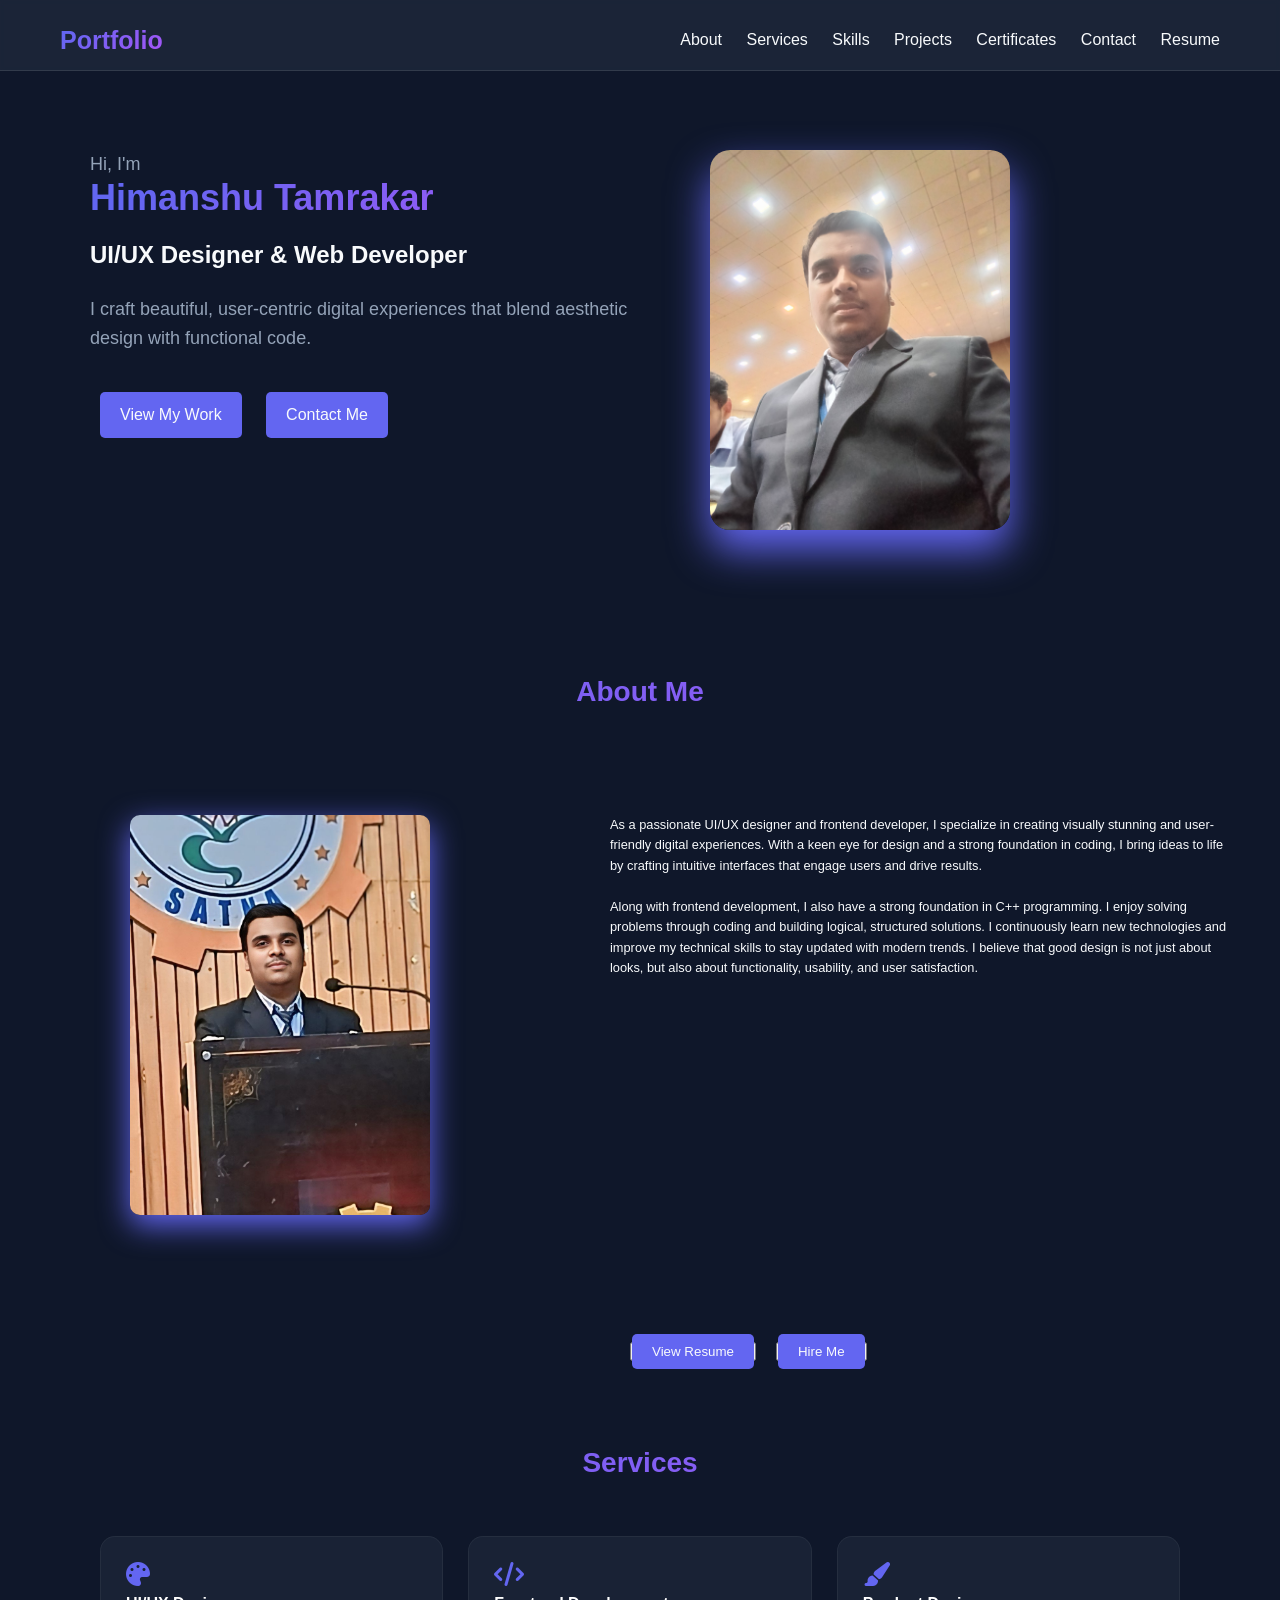
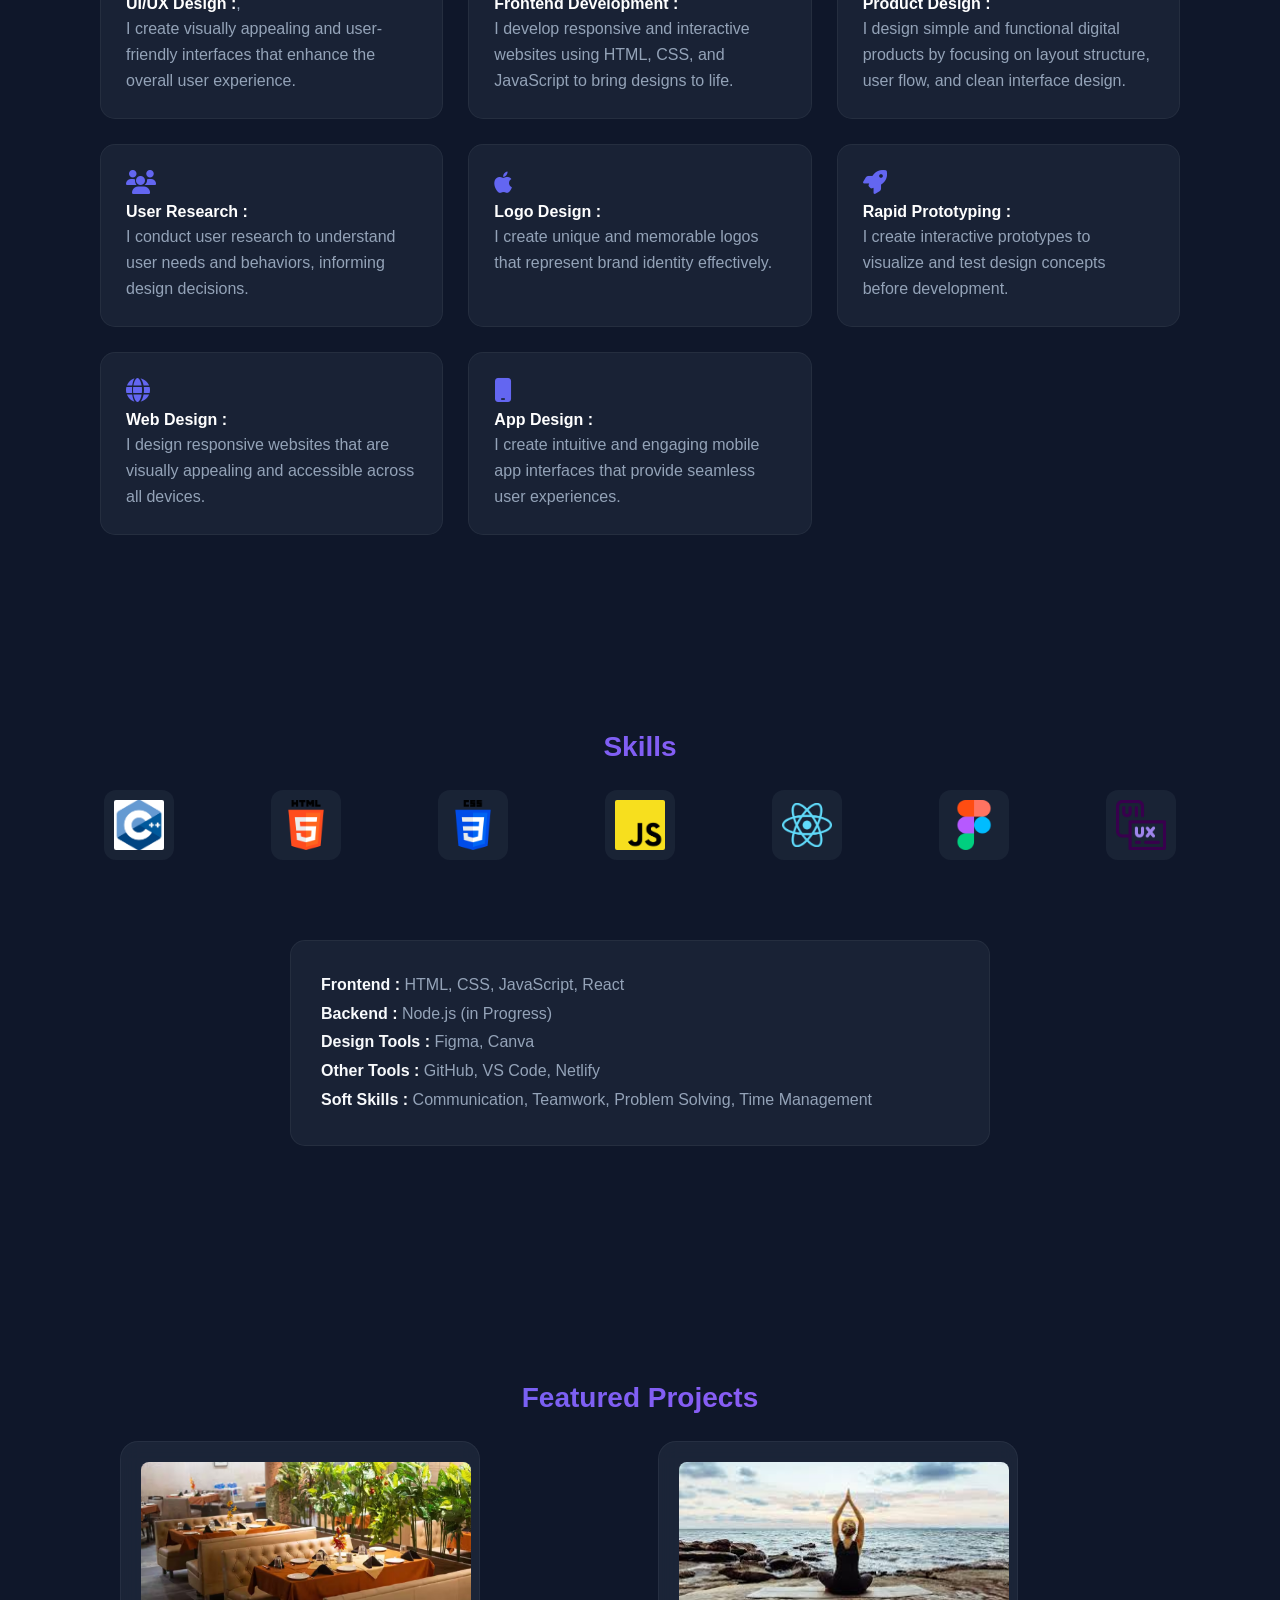
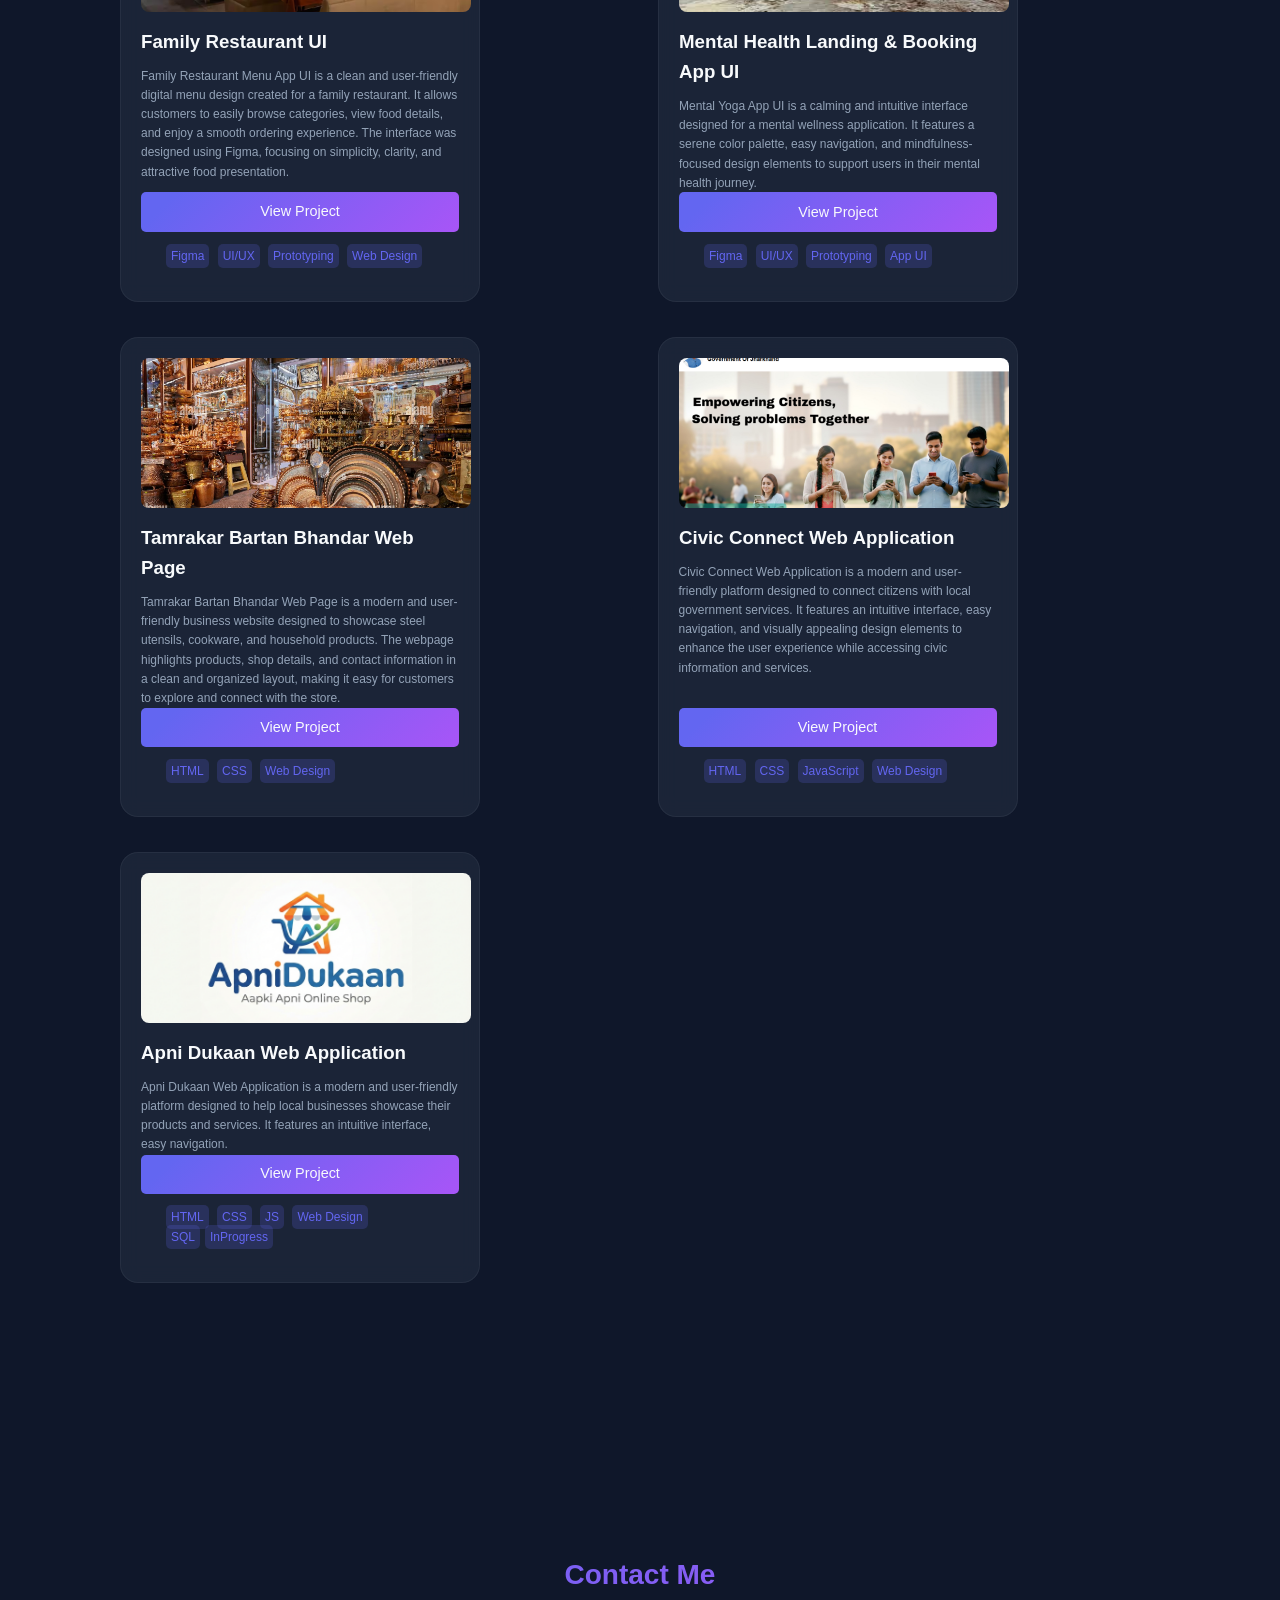
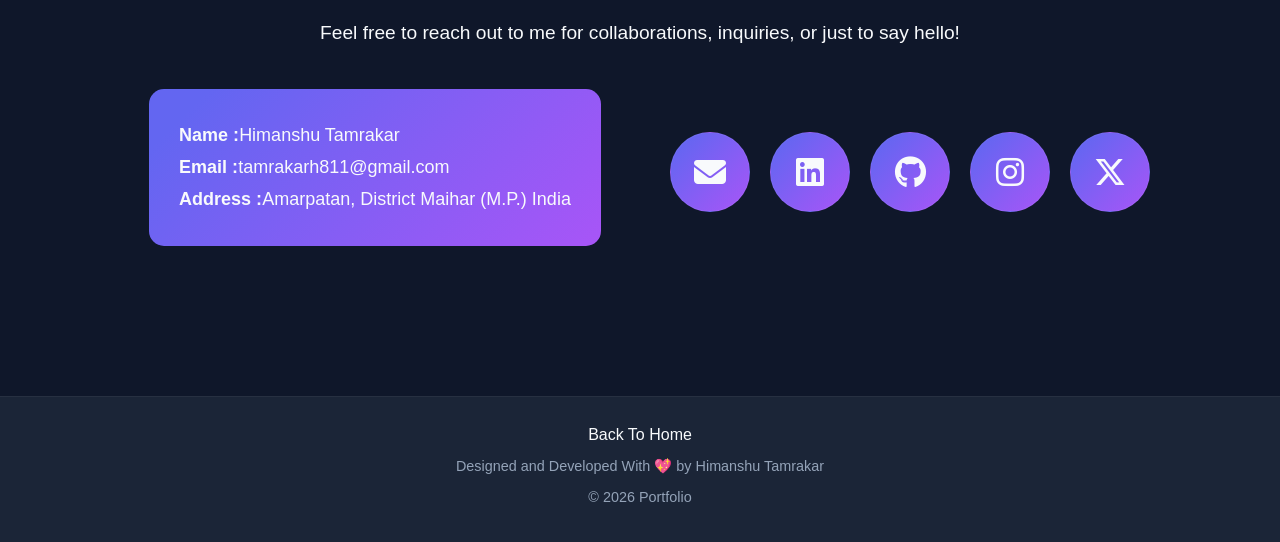
<file: index.html>
<!DOCTYPE html>
<html lang="en">
<head>
    <meta charset="UTF-8">
    <meta name="viewport" content="width=device-width, initial-scale=1.0">
    <title>My Portfolio</title>
    <link rel="stylesheet" href="style.css">
    <link rel="stylesheet" href="https://cdnjs.cloudflare.com/ajax/libs/font-awesome/6.5.1/css/all.min.css">
</head>
<body>
    <header>
        <div class="nav">
            <h2>Portfolio</h2>
            <div class="menu-toggle" id="mobile-menu">
                <a href="#about">About</a>
                <a href="#services">Services</a>
                <a href="#skills">Skills</a>
                <a href="#projects">Projects</a>
                <a href="certificate.html">Certificates</a>
                <a href="#contact">Contact</a>
                <a href="resume.html">Resume</a>
            </div>
        </div>
        
        
    </header>
    <main> 
    
        <span>
        <p>Hi, I'm</p>
        <h1>Himanshu Tamrakar</h1>
        <h3> UI/UX Designer & Web Developer</h3>
        <p>I craft beautiful, user-centric digital experiences that blend aesthetic design with functional code.</p>
            <a href="#projects">View My Work</a>
            <a href="#contact">Contact Me</a>
         </span>
            
                <div class="myphoto">
                    
                </div>
            
    </main>

    <!-- about                              -->
    <section id="about">
    <h2>About Me</h2>

        <div class="about_content">
            <div>          
            <div class="about_img"></div>
            </div>
            

          <p style="font-size: 0.8rem;">As a passionate UI/UX designer and frontend developer, I specialize in creating visually stunning and user-friendly digital experiences. With a keen eye for design and a strong foundation in coding, I bring ideas to life by crafting intuitive interfaces that engage users and drive results.
            <br> <br> Along with frontend development, I also have a strong foundation in C++ programming. I enjoy solving problems through coding and building logical, structured solutions. I continuously learn new technologies and improve my technical skills to stay updated with modern trends. I believe that good design is not just about looks, but also about functionality, usability, and user satisfaction.</p>
            
        </div>
        <div class="about_links">
        <button > <a href="resume.html">View Resume</a></button>
        <button><a href="mailto:tamrakarh811@gmail.com">Hire Me</a></button>
        </div>
       
</section>


    <!-- service                            -->
    <section id="services">
        <h2>Services</h2>
        <ul>
            <li><i class="fa-solid fa-palette"></i><br><strong>UI/UX Design :</strong>,<br> I create visually appealing and user-friendly interfaces that enhance the overall user experience.</li>
            <li><i class="fa-solid fa-code"></i><br><strong>Frontend Development :</strong><br> I develop responsive and interactive websites using HTML, CSS, and JavaScript to bring designs to life.</li>
            <li><i class="fa-solid fa-paint-brush"></i><br><strong>Product Design :</strong><br> I design simple and functional digital products by focusing on layout structure, user flow, and clean interface design.</li>
            <li><i class="fa-solid fa-users"></i><br><strong>User Research :</strong><br> I conduct user research to understand user needs and behaviors, informing design decisions.</li>
            <li><i class="fa-brands fa-apple"></i><br><strong>Logo Design :</strong><br> I create unique and memorable logos that represent brand identity effectively.</li>
            <li><i class="fa-solid fa-rocket"></i><br><strong>Rapid Prototyping :</strong><br> I create interactive prototypes to visualize and test design concepts before development.</li>
            <li><i class="fa-solid fa-globe"></i><br><strong>Web Design :</strong><br> I design responsive websites that are visually appealing and accessible across all devices.</li>
            <li><i class="fa-solid fa-mobile"></i><br><strong>App Design :</strong><br> I create intuitive and engaging mobile app interfaces that provide seamless user experiences.</li>
        </ul>
    </section>


    <!-- skills                -->
    <section id="skills">
        <h2>Skills</h2>
         <div class="skill_imgs">
            <img src="images/c.png" alt="Skills Image">
            <img src="images/html.png" alt="Skills Image">
            <img src="images/css.png" alt="Skills Image">
            <img src="images/js.png" alt="Skills Image">
            <img src="images/react.png" alt="Skills Image">
            <img src="images/figma.png" alt="Skills Image">
            <img src="images/uiux.png" alt="Skills Image">
        </div>
        <div class="skills-description">
            <p><strong>Frontend :</strong> HTML, CSS, JavaScript, React</p>
            <P><strong>Backend :</strong> Node.js (in Progress)</P>
            <P><strong>Design Tools :</strong> Figma, Canva</P>
            <p><strong>Other Tools :</strong> GitHub, VS Code, Netlify</p>
            <P><strong>Soft Skills :</strong> Communication, Teamwork, Problem Solving, Time Management</P>
        </div>
    </section>



    <!-- projects                 -->
    <section id="projects">
        <h2>Featured Projects</h2>
        
        <div class="all_projects">

        <div class="project">
            <img src="images/Restaturent.avif" alt="Project 1 Image">
            <h3>Family Restaurant UI</h3>
            <p>Family Restaurant Menu App UI is a clean and user-friendly digital menu design created for a family restaurant. It allows customers to easily browse categories, view food details, and enjoy a smooth ordering experience. The interface was designed using Figma, focusing on simplicity, clarity, and attractive food presentation.</p>
            <a href="https://www.figma.com/design/2iQfrY8fsmYKe1rFCe3be3/Restaturant-Ui--Future-Interns?m=auto&t=wZYDe3lE3zapSSNv-6">View Project</a>
           <div class="project_tool_used">
            <span>Figma</span>
           <span>UI/UX</span>
           <span>Prototyping</span> 
           <span>Web Design</span>
           </div>
        </div>
        <div class="project">
            <img src="images/mental yoga.jfif" alt="Project 2 Image">
            <h3>Mental Health Landing & Booking App UI</h3>
            <p>Mental Yoga App UI is a calming and intuitive interface designed for a mental wellness application. It features a serene color palette, easy navigation, and mindfulness-focused design elements to support users in their mental health journey.</p>
            <a href="https://www.figma.com/design/M84pnizCuZI1ei6eTDp1mL/Untitled?m=auto&t=FN3MLe5YrsNh5QGv-6">View Project</a>
           <div class="project_tool_used">
            <span>Figma</span>
           <span>UI/UX</span>
           <span>Prototyping</span> 
           <span>App UI</span>
           </div>
        </div>
       <div class="project">
            <img src="images/tbb-tbb.jpg" alt="Project 3 Image">
            <h3>Tamrakar Bartan Bhandar Web Page</h3>
            <p>Tamrakar Bartan Bhandar Web Page is a modern and user-friendly business website designed to showcase steel utensils, cookware, and household products. The webpage highlights products, shop details, and contact information in a clean and organized layout, making it easy for customers to explore and connect with the store.</p>
            <a href="https://tamrakar-bartan-bhandar.netlify.app/">View Project</a>
            <div class="project_tool_used">
            <span>HTML</span> <span>CSS</span> <span>Web Design</span></div>
        </div>
        <div class="project">
            <img src="images/civic connect.png" alt="Project 4 Image">
            <h3>Civic Connect Web Application</h3>
            <p>Civic Connect Web Application is a modern and user-friendly platform designed to connect citizens with local government services. It features an intuitive interface, easy navigation, and visually appealing design elements to enhance the user experience while accessing civic information and services.</p>
            <a href="https://civic-connect-ew.netlify.app/">View Project</a>
            <div class="project_tool_used">
            <span>HTML</span> <span>CSS</span> <span>JavaScript</span> <span>Web Design</span></div>
        </div>
        <div class="project">
            <img src="images/apni_dukaan.png" alt="Project 5 Image">
            <h3>Apni Dukaan Web Application</h3>
            <p>Apni Dukaan Web Application is a modern and user-friendly platform designed to help local businesses showcase their products and services. It features an intuitive interface, easy navigation.</p>
            <a href="#">View Project</a>
            <div class="project_tool_used">
            <span>HTML</span> <span>CSS</span> <span>JS</span> <span>Web Design</span> <span>SQL</span><span>InProgress</span></div>
        </div>

        </div>
        
    </section>

    <!-- contacts                                       -->
    <section id="contact">
        <h2>Contact Me</h2>
        <div class="contact_slogan">
        <p>Feel free to reach out to me for collaborations, inquiries, or just to say hello!</p></div>
<div class="contact_section">
        <div class="contact_data">
        <p><strong>Name    :</strong>Himanshu Tamrakar</p>
        <p><strong>Email   :</strong><a href="mailto:tamrakarh811@gmail.com">tamrakarh811@gmail.com</a></p>
        <p><strong>Address :</strong>Amarpatan, District Maihar (M.P.) India</p>
        </div>
        <div class="contact_links">


            <a href="mailto:tamrakarh811@gmail.com" target="_blank" rel="noopener noreferrer">
                <i class="fa-solid fa-envelope"></i>
            </a>
            <a href="https://www.linkedin.com/in/himanshutamrakar?utm_source=share&utm_campaign=share_via&utm_content=profile&utm_medium=android_app" target="_blank" rel="noopener noreferrer">
                <i class="fa-brands fa-linkedin"></i>
            </a>
            <a href="https://github.com/Himanshutamrakar87" target="_blank" rel="noopener noreferrer">
                <i class="fa-brands fa-github"></i>
            </a>
            <a href="https://www.instagram.com/himanshu.tamrakar.90?igsh=eWNva290OTVlbTli" target="_blank" rel="noopener noreferrer">
                <i class="fa-brands fa-instagram"></i>
            </a>
            <a href="https://x.com/HimanshuTamrkar" target="_blank" rel="noopener noreferrer">
                <i class="fa-brands fa-x-twitter"></i>
            </a>
        </div>

</div>
    </section>
    <footer>
    <a style="color: var(--text-main); text-decoration: none;" href="index.html">Back To Home</a>
        <p>Designed and Developed With 💖 by Himanshu Tamrakar</p>
        <p>&copy; 2026 Portfolio</p>
         
    </footer> 
</body>
</html>
</file>
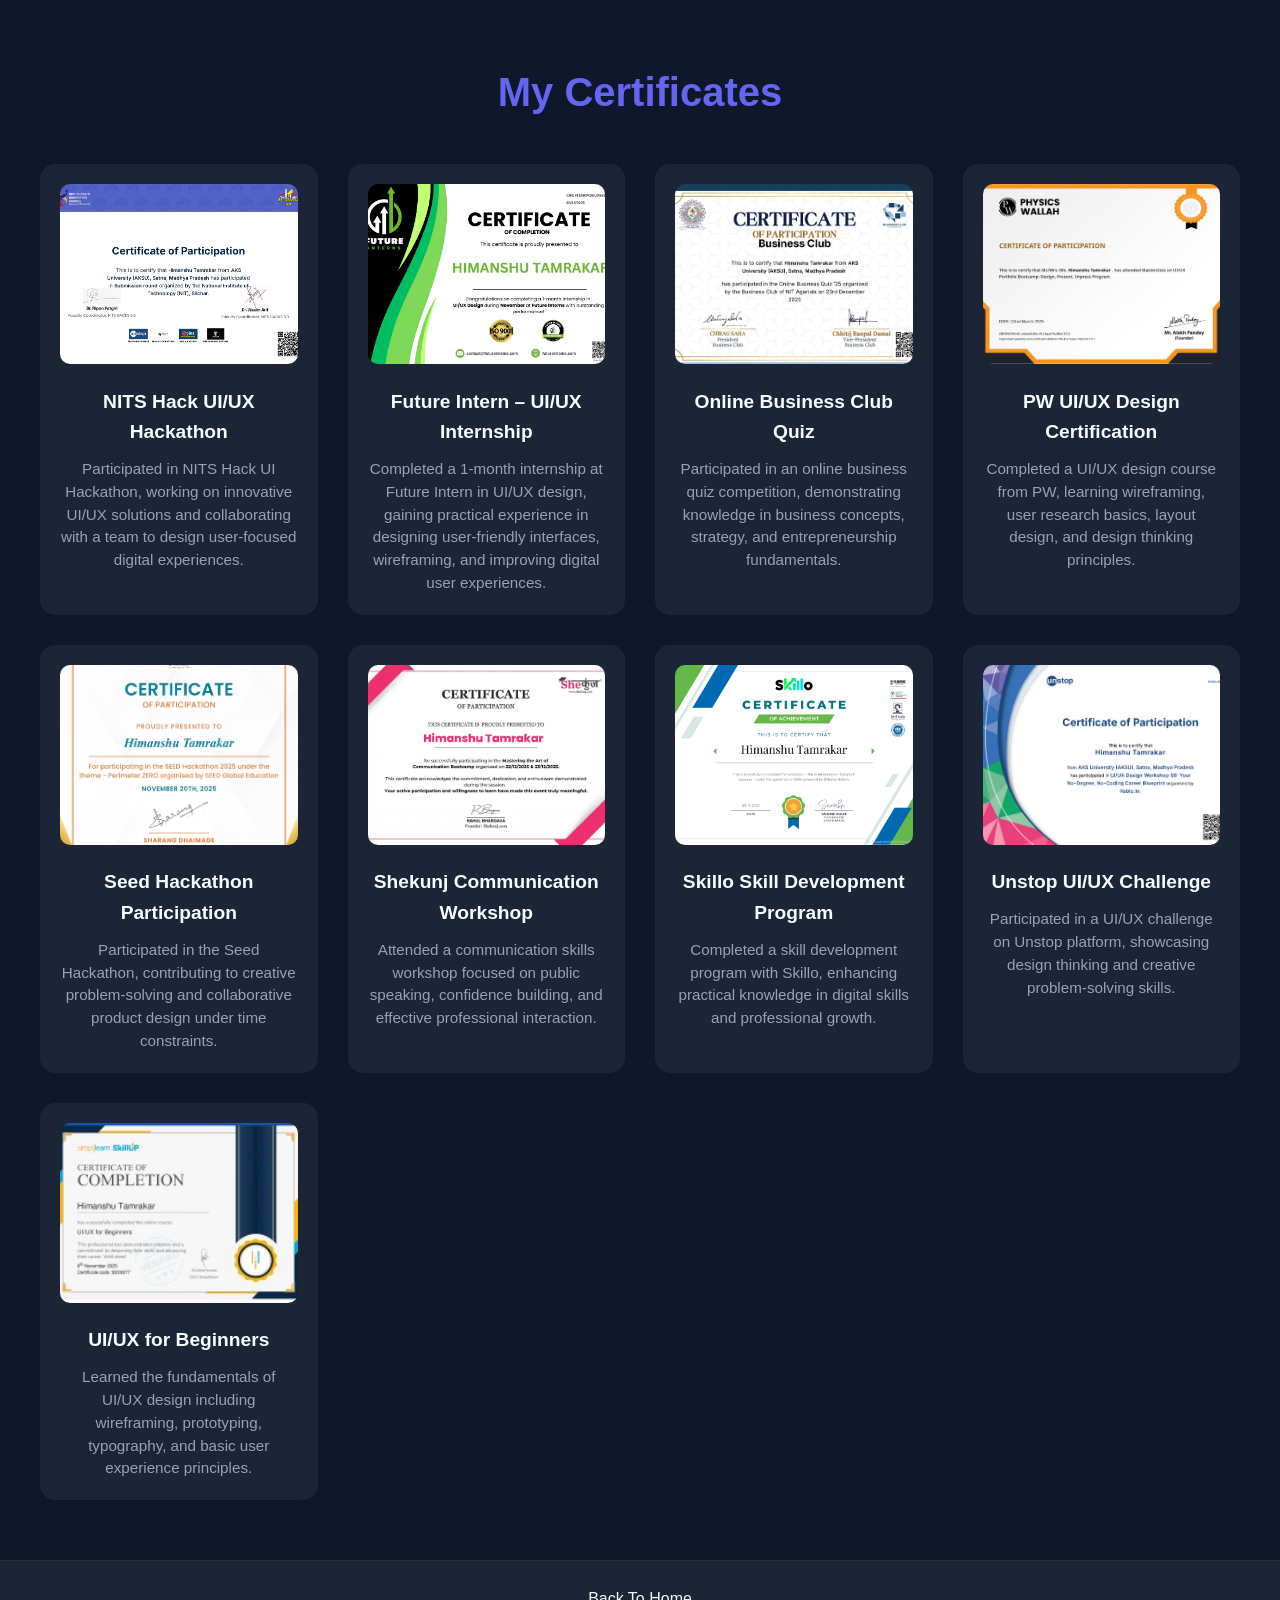
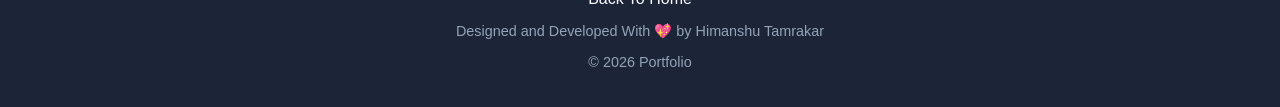
<file: certificate.html>
<!DOCTYPE html>
<html lang="en">
<head>
    <meta charset="UTF-8">
    <meta name="viewport" content="width=device-width, initial-scale=1.0">
    <link rel="stylesheet" href="style.css">
    <link rel="stylesheet" href="https://cdnjs.cloudflare.com/ajax/libs/font-awesome/6.5.1/css/all.min.css">
    <title>Certificate Section</title>
</head>
<body>
   <section id="certificates">
    <h1>My Certificates</h1>

    <div class="certificate-container">

        <!-- NITS Hack UI -->
        <div class="certificate">
            <img src="images/nits hack ui.jpeg" alt="NITS Hack UI Certificate">
            <h3>NITS Hack UI/UX Hackathon</h3>
            <p>Participated in NITS Hack UI Hackathon, working on innovative UI/UX solutions and collaborating with a team to design user-focused digital experiences.</p>
        </div>

        <!-- Future Intern -->
        <div class="certificate">
            <img src="images/futureintern.jpg" alt="Future Intern UI/UX Internship Certificate">
            <h3>Future Intern – UI/UX Internship</h3>
            <p>Completed a 1-month internship at Future Intern in UI/UX design, gaining practical experience in designing user-friendly interfaces, wireframing, and improving digital user experiences.</p>
        </div>

        <!-- Online Business Club Quiz -->
        <div class="certificate">
            <img src="images/online business club quiz.png" alt="Online Business Club Quiz Certificate">
            <h3>Online Business Club Quiz</h3>
            <p>Participated in an online business quiz competition, demonstrating knowledge in business concepts, strategy, and entrepreneurship fundamentals.</p>
        </div>

        <!-- PW UI/UX -->
        <div class="certificate">
            <img src="images/pw_uiux.png" alt="PW UI/UX Certificate">
            <h3>PW UI/UX Design Certification</h3>
            <p>Completed a UI/UX design course from PW, learning wireframing, user research basics, layout design, and design thinking principles.</p>
        </div>

        <!-- Seed Hackathon -->
        <div class="certificate">
            <img src="images/seed hackthon.jpg" alt="Seed Hackathon Certificate">
            <h3>Seed Hackathon Participation</h3>
            <p>Participated in the Seed Hackathon, contributing to creative problem-solving and collaborative product design under time constraints.</p>
        </div>

        <!-- Shekunj Communication Workshop -->
        <div class="certificate">
            <img src="images/shekunj_communication_workshop.jpg" alt="Communication Workshop Certificate">
            <h3>Shekunj Communication Workshop</h3>
            <p>Attended a communication skills workshop focused on public speaking, confidence building, and effective professional interaction.</p>
        </div>

        <!-- Skillo -->
        <div class="certificate">
            <img src="images/skillo.jpg" alt="Skillo Certification">
            <h3>Skillo Skill Development Program</h3>
            <p>Completed a skill development program with Skillo, enhancing practical knowledge in digital skills and professional growth.</p>
        </div>

        <!-- Unstop UI/UX -->
        <div class="certificate">
            <img src="images/uiux_unstop.png" alt="Unstop UI/UX Certificate">
            <h3>Unstop UI/UX Challenge</h3>
            <p>Participated in a UI/UX challenge on Unstop platform, showcasing design thinking and creative problem-solving skills.</p>
        </div>

        <!-- UI/UX for Beginner -->
        <div class="certificate">
            <img src="images/uiuxforbeginner.jpeg" alt="UI/UX for Beginners Certificate">
            <h3>UI/UX for Beginners</h3>
            <p>Learned the fundamentals of UI/UX design including wireframing, prototyping, typography, and basic user experience principles.</p>
        </div>

    </div>
</section>

<footer>
    <a style="color: var(--text-main); text-decoration: none;" href="index.html">Back To Home</a>
        <p>Designed and Developed With 💖 by Himanshu Tamrakar</p>
        <p>&copy; 2026 Portfolio</p>
         
    </footer>  
    </body>
</html>
</file>
<file: style.css>
/* --- Basic Portfolio Theme --- */

:root {
    --primary-color: #6366f1; 
    --secondary-color: #a855f7; 
    --bg-dark: #0f172a;
    --card-bg: rgba(30, 41, 59, 0.8);
    --card-blur: blur(10px); 
    --text-main: #f8fafc;
    --text-dim: #94a3b8;
    --accent-gradient: linear-gradient(135deg, #6366f1 10%, #a855f7 100%);
}

* {
    margin: 0;
    padding: 0;
    box-sizing: border-box;
    scroll-behavior: smooth;
}

body {
    font-family: 'Segoe UI', Tahoma, Geneva, Verdana, sans-serif;
    background-color: var(--bg-dark);
    color: var(--text-main);
    line-height: 1.6;
    overflow-x: hidden;
}

/* header */
header{
    width:100%;
    height:30px

}
.nav{
    display:flex;
    justify-content:space-between;
    align-items:center;
    padding-top: 20px;
    padding-bottom: 10px;
    padding-left: 60px;
    padding-right: 60px;
    position: fixed;
    top: 0;
    left: 0;
    right: 0;
    z-index: 1000;
    background-color: var(--card-bg);
    backdrop-filter: blur(2px);
    border-bottom: 1px solid rgba(255,255,255,0.1);
}
.nav h2 {
    font-size: 25px;
    font-weight: 700;
    background: var(--accent-gradient);
    -webkit-background-clip: text;
    -webkit-text-fill-color: transparent;
}
.nav a {
    color: var(--text-main);
    text-decoration: none;
    margin-left: 20px;
    font-size: 16px;
    transition: color 0.3s ease;
}
.nav a:hover {
    color: var(--primary-color);
}

/* main */
main{
    padding: 80px 50px 60px 50px;
    display: flex;
    margin: 40px;
}
main h1{
    font-size: 36px;
    margin-bottom: 10px;
    background: var(--accent-gradient);
    -webkit-background-clip: text;
    -webkit-text-fill-color: transparent;
}
main p{
    font-size: 18px;
    color: var(--text-dim);
    margin-bottom: -10px;
}
main a{
    display: inline-block;
    margin: 10px;
    margin-top: 50px;
    padding: 10px 20px;
    background-color: var(--primary-color);
    color: var(--text-main);
    text-decoration: none;
    border-radius: 5px;
    transition: background-color 0.3s ease;
}
main a:hover {
    background-color: #ffee00;
    color: var(--bg-dark);
}
main h3{
    font-size: 24px;
    color: var(--text-main);
    margin-bottom: 20px;
}
main span{
    display: inline-block;
    vertical-align: top;
    width: 50%;
}
.myphoto{
    width: 300px;
    height: 380px;
    background-image: url('images/him_2.jpg');
    background-size: cover; 
    border-radius: 5%;
    margin-left: 70px;
    border-radius: 20px;
    box-shadow: 0 20px 40px var(--primary-color);
}
.myphoto:hover{
    box-shadow: 0 10px 20px var(--secondary-color);
}


#about{
    padding: 40px 50px;
    gap: 50px;
    

}
#about h2{
    font-size: 28px;
    margin-bottom: 20px;
    text-align: center;
    background: var(--accent-gradient);
    -webkit-background-clip: text;
    -webkit-text-fill-color: transparent;
}
.about_content{
    display: inline-flex;
    justify-content: space-between;
}
.about_img{
    width: 300px;
    height: 400px;
    background-image: url('images/him_3.jpg');
    background-size: cover; 
    border-radius: 10px;
    margin: 80px;
    box-shadow: 0 10px 30px var(--primary-color);
}

.about_img:hover{
    box-shadow: 0 10px 20px var(--secondary-color);
}
#about a{
    padding: 10px 20px;
    background-color: var(--primary-color);
    color: var(--text-main);
    text-decoration: none;
    border-radius: 5px;
    transition: background-color 0.3s ease;

}
.about_links{
    align-items: center;
    display: flex;
    justify-content: center;
    gap: 20px;
    max-width: fit-content;
    margin-left: 580px;
    margin-top: 40px;
}
#about a:hover {
    background-color: #ffee00;
    color: var(--bg-dark);
}
.about_content p{
    font-size: 17px;
    color: var(--text-main);
    max-width: 700px;
    height: fit-content;
    margin-top: 80px;
    margin-left: 100px;
    margin-bottom: 0px;
 }
 .about_content p:hover{
    color: #ffee00;
 }


@media (max-width: 425px){
    header{
    width: 380px;
    height:10px

}
    .nav{
    padding-top: 2px;
    padding-bottom: 2px;
    padding-left: 2px;
    padding-right: 2px;
    width: 100%;
}
.nav h2 {
    font-size: 10px;
    font-weight: 500;
}
.nav a {
    margin-left: 2px;
    font-size: 9px;
}
.nav a:hover {
    color: var(--primary-color);
}


main{
        padding: 5px;
        margin: 10px;
        margin-top: 40px;
        
    }

    main h1{
        font-size: 12px;
        margin-bottom: 2px;
        margin-top: -10px;
    }

    main p{
        font-size: 8px;
        margin-bottom: 10px;
    }

    main a{
        display: inline-block;
        margin-top: 10px;
        padding: 1px 7px;
        border-radius: 5px;
        font-size: 8px;
    }

    main h3{
        font-size: 9px;
        margin-bottom: 10px;
    }

    main span{
        display: block;
        width: 100%;
    }

    .myphoto{
        width: 100px;
        height: 150px;
        
        margin: 5px auto;
        border-radius: 10px;
    }

    #about{
    padding: 8px 5px;
    gap: 5px;
    

}
#about h2{
    font-size: 16px;
    margin-bottom: 5px;
}
.about_content{
    display: inline-flex;
    justify-content: space-between;
}
.about_img{
    width: 100px;
    height: 150px;
    background-size: cover; 
    border-radius: 10px;
    margin: 10px auto;
    margin: 10px 10px 10px 10px ;
    box-shadow: 0 10px 30px var(--primary-color);
}
.about_img:hover{
    box-shadow: 0 10px 20px var(--secondary-color);
}
#about a{
    padding: 1px 2px;
    border-radius: 1px;
    transition: background-color 0.3s ease;
    font-size: 8px;
    margin: 5px;

}
.about_links{
    gap: 2px;
    max-width: fit-content;
    margin-left: 140px;
    margin-top: -20px;
}
.about_links button {
        background-color:#6366f1
        ;
        border:none;
        height: 30px;
        width: 100px;
       
        border-radius: 5px;
    } 
#about a:hover {
    background-color: #ffee00;
    color: var(--bg-dark);
}
.about_content p{
    font-size: 7px;
    max-width: 60%;
    height: fit-content;
    margin-top: 20px;
    margin-left: 40px;
    margin-bottom: 0px;
 }
 .about_content p:hover{
    color: #ffee00;
 }
}


#services{
    padding: 40px 50px;
    gap: 50px;
}
#services h2{
    font-size: 28px;
    margin-bottom: 20px;
    text-align: center;
    background: var(--accent-gradient);
    -webkit-background-clip: text;
    -webkit-text-fill-color: transparent;
}
#services ul{
    list-style: none;
    display: grid;
    grid-template-columns: repeat(auto-fit, minmax(300px, 1fr));
    gap: 25px;
    padding: 0;
    margin: 50px;

}

#services ul li{
   background: rgba(30, 41, 59, 0.7);
    padding: 25px;
    border-radius: 15px;
    transition: 0.3s ease;
    backdrop-filter: blur(10px);
    border: 1px solid rgba(255, 255, 255, 0.05);
    color: var(--text-dim);
}   
#services ul li:hover {
    transform: translateY(-8px);
    box-shadow: 0 10px 25px rgba(99, 102, 241, 0.3);
}
#services ul li i {
    font-size: 1.5rem;
    margin-right: 10px;
    color: #6366f1;
}
/* Strong text */
#services ul li strong {
    color: #ffffff;
}

#skills{
    margin: 20px;
    padding: 40px 50px;
    gap: 50px;
}
#skills h2{
    font-size: 28px;
    margin-bottom: 20px;
    margin-top: 40px;
    text-align: center;
    background: var(--accent-gradient);
    -webkit-background-clip: text;
    -webkit-text-fill-color: transparent;
}
.skill_imgs {
    display: grid;
    grid-template-columns: repeat(auto-fit, minmax(60px, 1fr));
    gap: 30px;
    justify-items: center;
    align-items: center;
    margin-bottom: 80px;
}

/* Skill Logo */
.skill_imgs img {
    width: 70px;
    height: 70px;
    object-fit: contain;
    padding: 10px;
    background: rgba(30, 41, 59, 0.7);
    border-radius: 12px;
    transition: 0.3s ease;
}

.skill_imgs img:hover {
    transform: scale(1.15);
    box-shadow: 0 10px 20px var(--secondary-color);
    background-color: var(--text-main);
}

/* Description Box */
.skills-description {
    background: rgba(30, 41, 59, 0.7);
    padding: 30px;
    border-radius: 15px;
    max-width: 700px;
    margin: auto;
    text-align: left;
    line-height: 1.8;
    border: 1px solid rgba(255, 255, 255, 0.05);
}

/* Strong Text */
.skills-description strong {
    color:var(--text-main);
}
.skills-description p {
    color: var(--text-dim);
}
.skills-description p:hover {
    color: #ffee00;
}

#projects{
    margin: 70px;
    padding: 80px 50px;
    gap: 50px;
}
#projects h2{
    font-size: 28px;
    margin-bottom: 20px;
    margin-top: 40px;
    text-align: center;
    background: var(--accent-gradient);
    -webkit-background-clip: text;
    -webkit-text-fill-color: transparent;
}
.all_projects {
    display: grid;
    grid-template-columns: repeat(auto-fit, minmax(340px, 1fr));  
    gap: 35px;
}
.project {
    background: var(--card-bg);
    border-radius: 18px;
    padding: 20px;
    transition: 0.4s ease;
    border: 1px solid rgba(255, 255, 255, 0.05);
    backdrop-filter: blur(10px);
    width: 360px;
    display: flex;
    flex-direction: column;
}
.project:hover {
    transform: translateY(-10px);
    box-shadow: 0 15px 35px rgba(99, 102, 241, 0.3);
}
.project img {
    width: 330px;
    height: 150px;
    object-fit: cover;
    border-radius: 8px;
    margin-bottom: 15px;
    transition: 0.4s ease;
}
.project:hover img {
    transform: scale(1.05);
}
.project h3 {
    margin-bottom: 10px;
    color: var(--text-main);
}

/* Paragraph */
.project p {
    font-size: 12px;
    color: var(--text-dim);
    line-height: 1.6;
    flex-grow: 1;
}

/* Button */
.project a {
    padding: 8px 18px;
    background: var(--accent-gradient);
    color:var(--text-main);
    text-decoration: none;
    border-radius: 5px;
    font-size: 0.9rem;
    transition: 0.3s ease;
    text-align: center;
}

.project a:hover {
    opacity: 0.85;
}

/* Tags */
.project_tool_used {
    grid-template-columns: repeat(auto-fit, minmax(80px, 1fr)); 
    padding: 5px 10px;
    font-size: 0.75rem;
    color: var(--primary-color);
    border-radius: 5px;
    width:fit-content;
    max-height: fit-content;
    margin: 10px ;
}
.project_tool_used span {
        background: rgba(99, 102, 241, 0.2);
        color: var(--primary-color);
        font-size: 0.75rem;
    padding: 5px;
    border-radius: 5px;
    margin-top: 10px;
    margin-left: 5px;
    margin-bottom: 15px;
    text-align: center;
}



#contact{
    margin: 70px;
    padding: 80px 50px;
    gap: 50px;
}
#contact h2{
    font-size: 28px;
    margin-bottom: 20px;
    margin-top: 40px;
    text-align: center;
    background: var(--accent-gradient);
    -webkit-background-clip: text;
    -webkit-text-fill-color: transparent;
}
.contact_slogan p {
    color: var(--text-main);
    font-size: 1.2rem;
    margin-bottom: 40px;
    text-align: center;
}

/* Contact Data Box */
.contact_data {
    background: var(--accent-gradient);
    padding: 30px;
    border-radius: 15px;
    max-width: fit-content;
    margin: auto;
    text-align: left;
    line-height: 1.8;
    font-size: 18px;
    border: 1px solid var(--accent-color);
    backdrop-filter: blur(10px);
}

.contact_data strong {
    color: var(--text-main);
    \font-weight: 400;
}

.contact_data a {
    color: var(--accent-color);
    text-decoration: none;
}
.contact_data :hover {
    color: #ffee00;
}

.contact_data a:hover {
    text-decoration: underline;
}

/* Social Links */
.contact_links {
    margin-top: 35px;
    display: flex;
    justify-content: center;
    margin-left: 30px;
}

.contact_links a {
    display: inline-flex;
    align-items: center;
    justify-content: center;
    width: 80px;
    height: 80px;
    margin: 0 10px;
    margin-bottom: 25px;
    border-radius: 50%;
    background: var(--accent-gradient);
    color: var(--text-main);
    text-decoration: none;
    font-size: 1.2rem;
    transition: 0.3s ease;
    border: 1px solid rgba(255, 255, 255, 0.05);
}

/* Hover Effect */
.contact_links a:hover {
    transform: translateY(-6px);
    background: linear-gradient(90deg, #6366f1, #a855f7);
    color: #fff;
    box-shadow: 0 10px 25px var(--primary-color);
}
.contact_section{
    display: flex;
   
    align-items: center;
   justify-content: space-evenly;
} 
.contact_links a i {
    font-size: 2rem;

}

/* ===== Footer ===== */

footer {
    background: var(--card-bg);
    color: var(--text-dim);
    text-align: center;
    padding: 25px 10%;
    border-top: 1px solid rgba(255, 255, 255, 0.05);
}

footer p {
    margin: 8px 0;
    font-size: 0.9rem;
}

/* Highlight Name */
footer p:first-child {
    color: var(--text-main);
}

footer p:first-child span {
    color: var(--primary-color);
    font-weight: 600;
}

/* Hover effect on name (optional) */
footer p:first-child:hover {
    color: var(--accent-color);
    transition: 0.3s ease;
}








                                  /* Certification Section                         */
#certificates {
    padding: 60px 20px;
    background-color: var(--accent-color); /* dark background */
    color: var(--text-main); /* light text */
    text-align: center;
}

#certificates h1 {
    font-size: 2.5rem;
    margin-bottom: 40px;
    color: var(--primary-color); /* primary color */
}

.certificate-container {
    display: grid;
    grid-template-columns: repeat(auto-fit, minmax(250px, 1fr));
    gap: 30px;
    max-width: 1200px;
    margin: 0 auto;
}

.certificate {
    background: var(--card-bg); /* slightly transparent card */
    padding: 20px;
    border-radius: 15px;
    box-shadow: 0 8px 20px var(--card-blur);
    transition: transform 0.3s ease, box-shadow 0.3s ease;
}

.certificate img {
    width: 100%;
    height: 180px;
    object-fit: cover;
    border-radius: 10px;
    margin-bottom: 15px;
    transition: transform 0.3s ease;
}

.certificate h3 {
    font-size: 1.2rem;
    margin-bottom: 10px;
    color:var(--text-main); /* secondary color */
}

.certificate p {
    font-size: 0.95rem;
    color: var(--text-dim); /* dim text */
    line-height: 1.5;
}
.certificate p:hover{
    color: var(--text-main);
}

/* Hover Effects */
.certificate:hover {
    transform: translateY(-10px);
    box-shadow: 0 15px 30px var(--primary-color);
    background-color: var(--primary-color);
    color: var(--text-main);
}

.certificate:hover img {
    transform: scale(1.05);
}

/* Responsive text for smaller screens */
@media (max-width: 480px) {
    #certificates h1 {
        font-size: 2rem;
    }
    .certificate h3 {
        font-size: 1rem;
    }
    .certificate p {
        font-size: 0.9rem;
    }
}

@media (max-width: 480px) {
    /* Mobile ke liye CSS */
    
    .about_content{
        display :flex;
        flex-direction: column;
        margin-right: -50px;
    }
    .about_img{
        padding: 30px;
        width: 220px;
       height: 250px;
      margin-left:50px ;
    }
    #about h2{
        font-size: 1.5rem;
    }
    #about{
        display: flex;
        flex-direction: column;
        ggap: 30px;
    }
    .about_links {
        padding: 30px;
      
    }
    .contact_section{
        display: flex;
        flex-direction: column;
        
    }
    #projects{
        margin-left: -50px;
    }
    #services{
        margin-left: -70px;
    }
    #skills{
        margin-left: -25px;
        margin-right: -20px;
    }
    .contact_links{
        display:flex ;
        flex-direction: row;
        flex-wrap: wrap;
       
    }
    #contact{
        margin-left: -40px;
        
        margin-right: -30px;
    }
    .about_links button {
        background-color:#6366f1
        ;
        border:none;
        height: 30px;
        width: 100px;
       
        border-radius: 5px;
    } 
    .about_links{
        margin-left: -1px;
        gap: 20px;
    }
    

}
</file>
